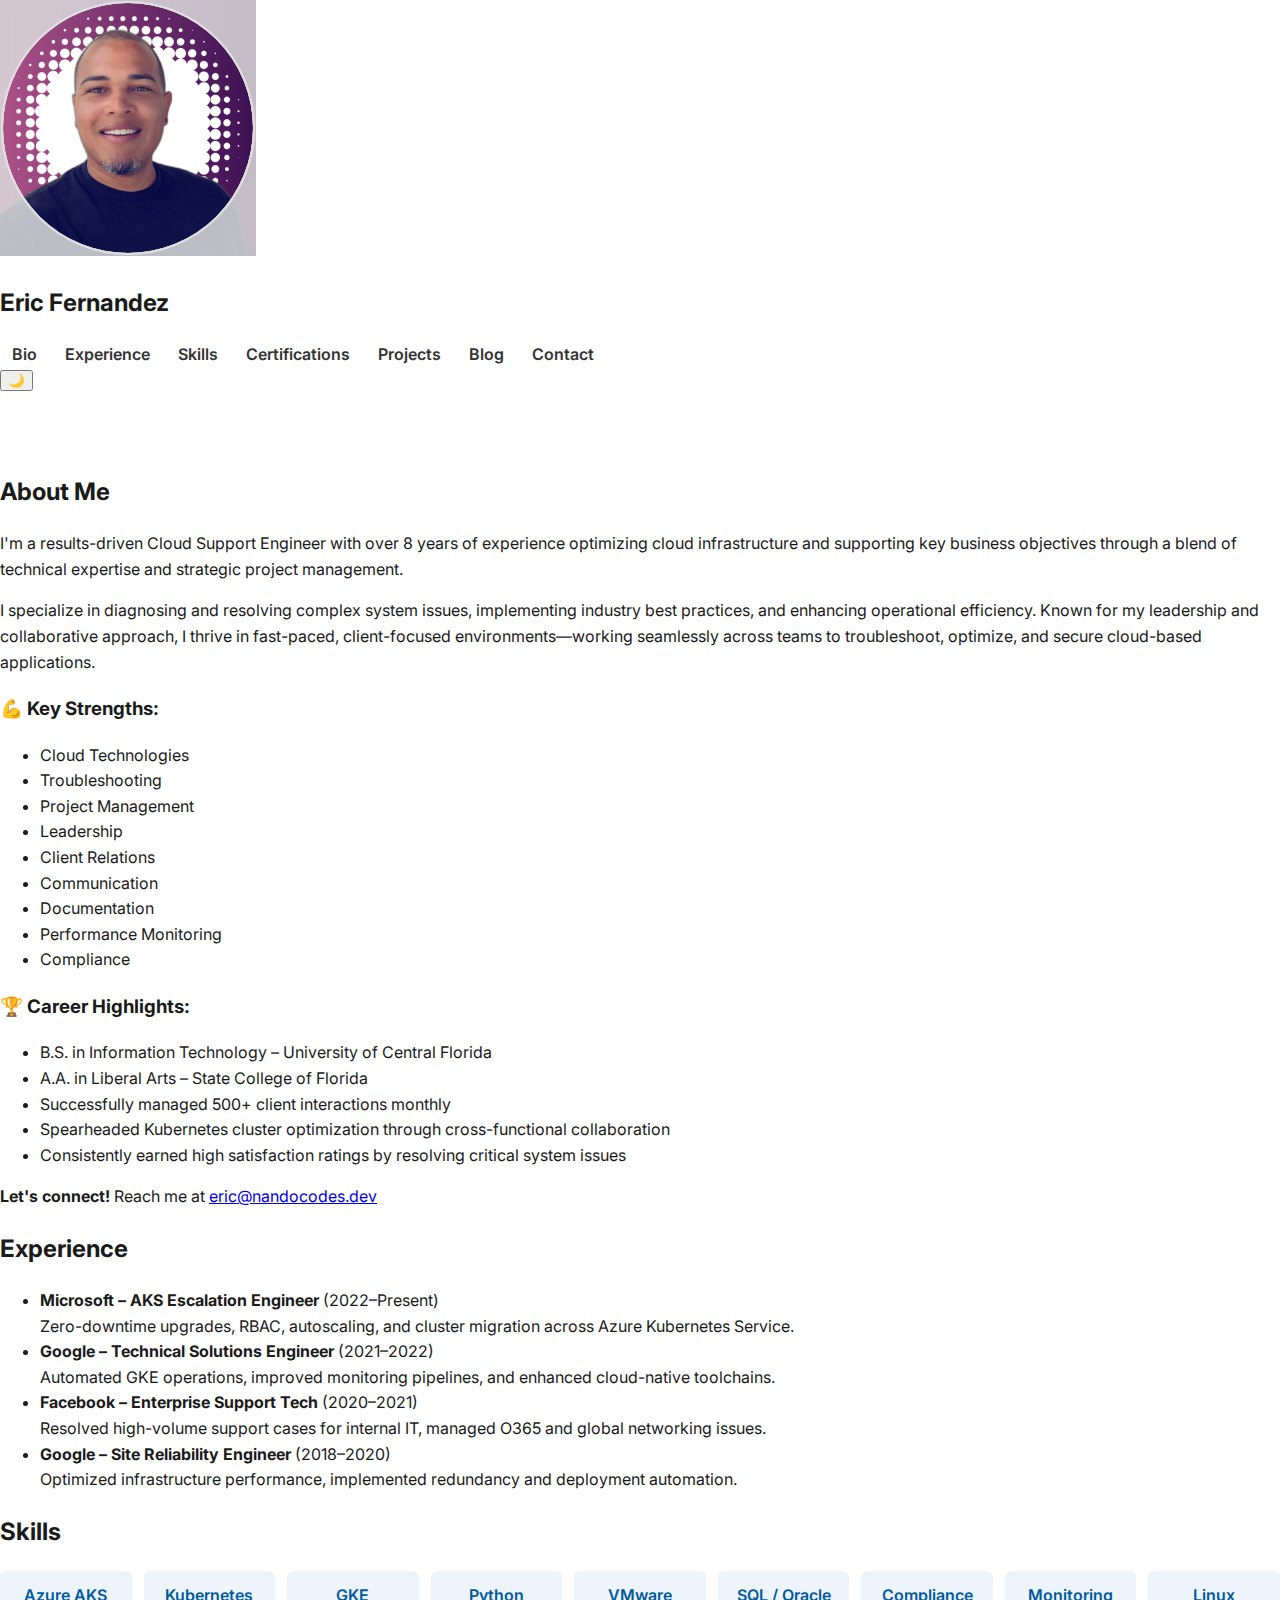
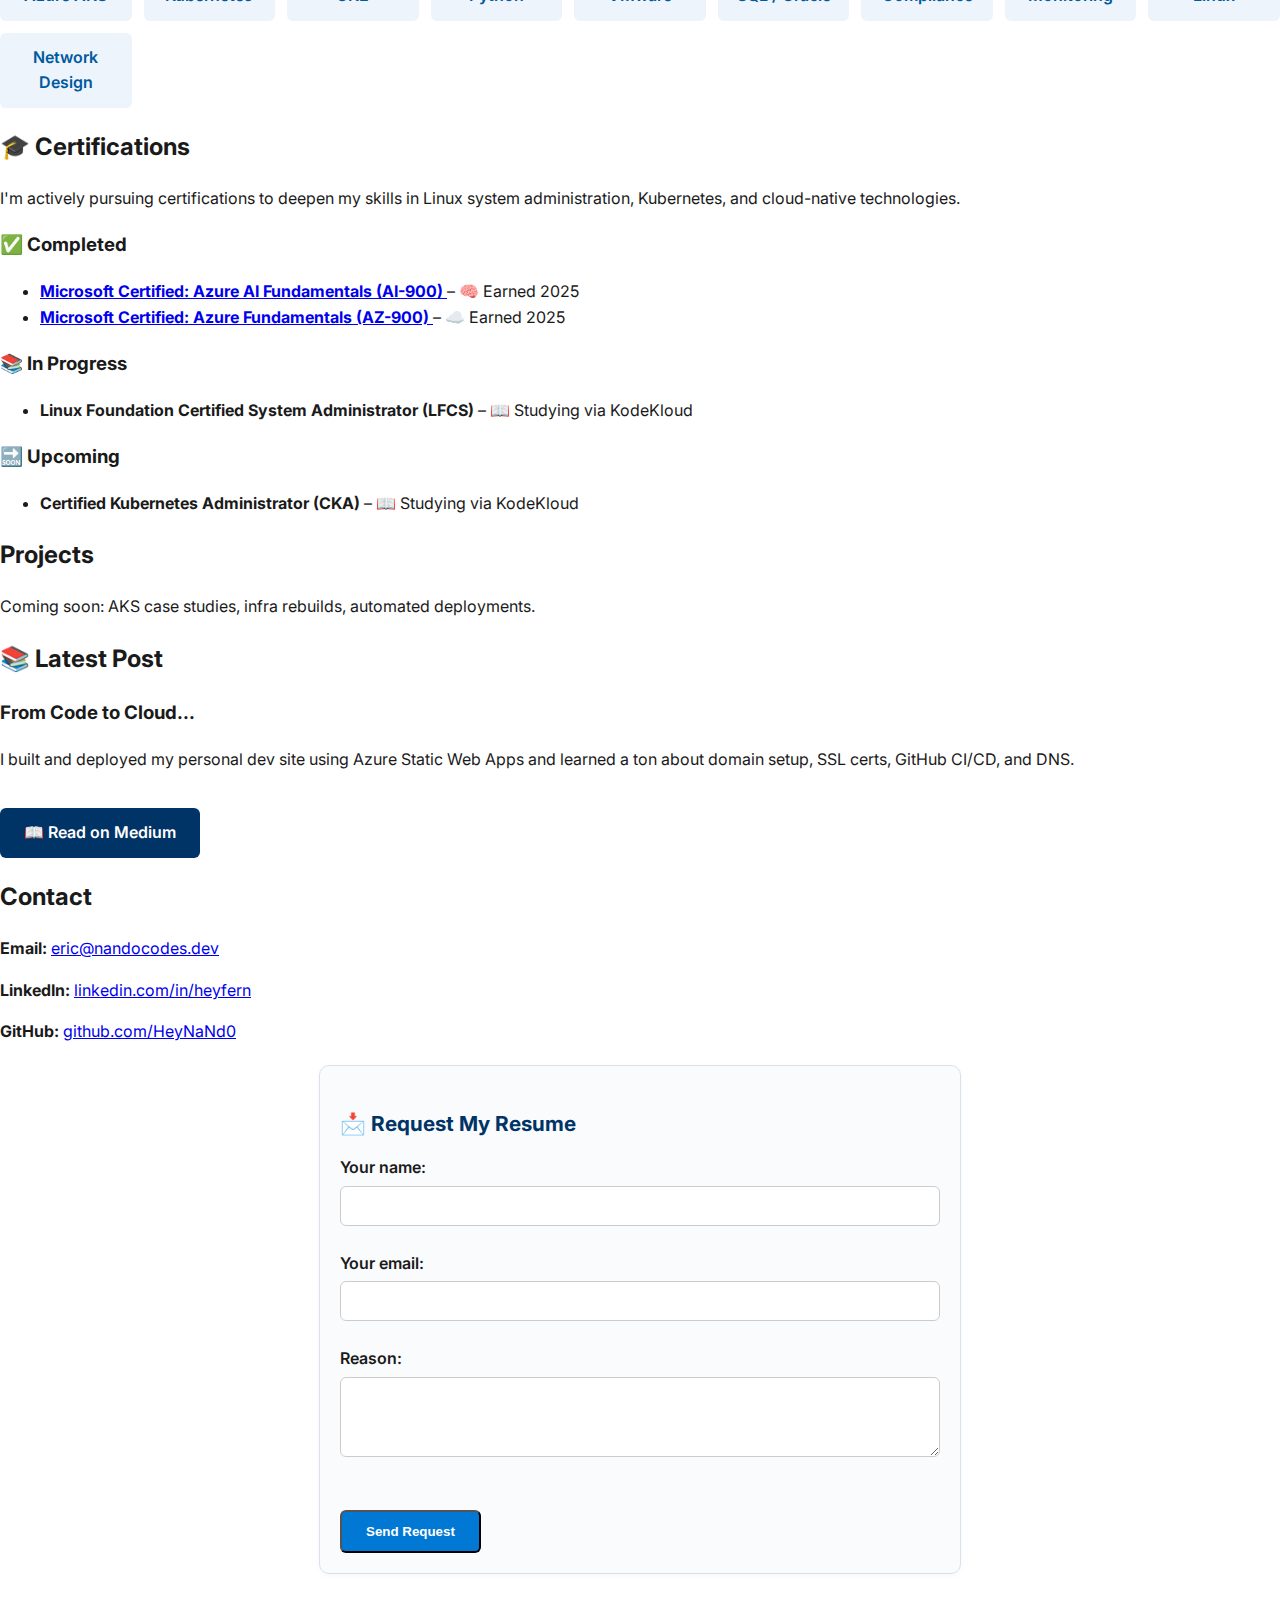
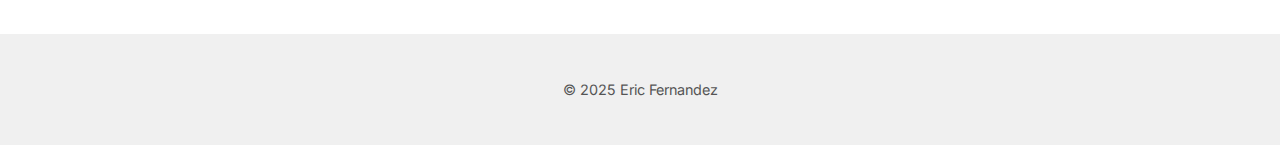
<file: index.html>
<!DOCTYPE html>
<html lang="en">

<head>
  <meta charset="UTF-8" />
  <meta name="viewport" content="width=device-width, initial-scale=1.0" />
  <title>Eric Fernandez | Cloud Support Engineer</title>

  <!-- Fonts -->
  <link rel="preconnect" href="https://fonts.googleapis.com">
  <link rel="preconnect" href="https://fonts.gstatic.com" crossorigin>
  <link href="https://fonts.googleapis.com/css2?family=Inter:wght@400;600;800&display=swap" rel="stylesheet">

  <!-- Styles & Scripts -->
  <link rel="stylesheet" href="css/style.css" />
  <script defer src="js/script.js"></script>

  <!-- Favicons -->
  <link rel="icon" type="image/png" href="images/favicon/favicon-96x96.png" sizes="96x96" />
  <link rel="icon" type="image/svg+xml" href="images/favicon/favicon.svg" />
  <link rel="shortcut icon" href="images/favicon/favicon.ico" />
  <link rel="apple-touch-icon" sizes="180x180" href="images/favicon/apple-touch-icon.png" />
  <link rel="manifest" href="images/favicon/site.webmanifest" />
</head>

<body>
  <div class="app-container">
    <aside class="sidebar">
      <!-- Profile Image -->
      <img src="images/me.png" alt="Eric Fernandez" class="profile-pic" />

      <!-- Name -->
      <h2>Eric Fernandez</h2>

      <!-- Navigation -->
      <nav>
        <a href="#" data-section="bio">Bio</a>
        <a href="#" data-section="experience">Experience</a>
        <a href="#" data-section="skills">Skills</a>
        <a href="#" data-section="certifications">Certifications</a> <!-- 👈 New link -->
        <a href="#" data-section="projects">Projects</a>
        <a href="#" data-section="blog">Blog</a>
        <a href="#" data-section="contact">Contact</a>
      </nav>

      <!-- Dark Mode Toggle -->
      <button id="darkModeToggle" aria-label="Toggle dark mode">🌙</button>
    </aside>


    <main class="content-area">
      <section id="bio" class="content-section active">
        <h2>About Me</h2>
        <p>
          I'm a results-driven Cloud Support Engineer with over 8 years of experience optimizing cloud infrastructure
          and supporting key business objectives through a blend of technical expertise and strategic project
          management.
        </p>
        <p>
          I specialize in diagnosing and resolving complex system issues, implementing industry best practices, and
          enhancing operational efficiency. Known for my leadership and collaborative approach, I thrive in fast-paced,
          client-focused environments—working seamlessly across teams to troubleshoot, optimize, and secure cloud-based
          applications.
        </p>
        <h3>💪 Key Strengths:</h3>
        <ul>
          <li>Cloud Technologies</li>
          <li>Troubleshooting</li>
          <li>Project Management</li>
          <li>Leadership</li>
          <li>Client Relations</li>
          <li>Communication</li>
          <li>Documentation</li>
          <li>Performance Monitoring</li>
          <li>Compliance</li>
        </ul>
        <h3>🏆 Career Highlights:</h3>
        <ul>
          <li>B.S. in Information Technology – University of Central Florida</li>
          <li>A.A. in Liberal Arts – State College of Florida</li>
          <li>Successfully managed 500+ client interactions monthly</li>
          <li>Spearheaded Kubernetes cluster optimization through cross-functional collaboration</li>
          <li>Consistently earned high satisfaction ratings by resolving critical system issues</li>
        </ul>
        <p><strong>Let's connect!</strong> Reach me at <a href="mailto:eric@nandocodes.dev">eric@nandocodes.dev</a></p>
      </section>

      <section id="experience" class="content-section">
        <h2>Experience</h2>
        <ul>
          <li><strong>Microsoft – AKS Escalation Engineer</strong> (2022–Present)<br />Zero-downtime upgrades, RBAC,
            autoscaling, and cluster migration across Azure Kubernetes Service.</li>
          <li><strong>Google – Technical Solutions Engineer</strong> (2021–2022)<br />Automated GKE operations, improved
            monitoring pipelines, and enhanced cloud-native toolchains.</li>
          <li><strong>Facebook – Enterprise Support Tech</strong> (2020–2021)<br />Resolved high-volume support cases
            for internal IT, managed O365 and global networking issues.</li>
          <li><strong>Google – Site Reliability Engineer</strong> (2018–2020)<br />Optimized infrastructure performance,
            implemented redundancy and deployment automation.</li>
        </ul>
      </section>

      <section id="skills" class="content-section">
        <h2>Skills</h2>
        <ul class="skills-grid">
          <li>Azure AKS</li>
          <li>Kubernetes</li>
          <li>GKE</li>
          <li>Python</li>
          <li>VMware</li>
          <li>SQL / Oracle</li>
          <li>Compliance</li>
          <li>Monitoring</li>
          <li>Linux</li>
          <li>Network Design</li>
        </ul>
      </section>

      <section id="certifications" class="content-section">
        <h2>🎓 Certifications</h2>
        <p>I'm actively pursuing certifications to deepen my skills in Linux system administration, Kubernetes, and
          cloud-native technologies.</p>
        <h3>✅ Completed</h3>
        <ul>
          <li>
            <strong>
              <a href="https://learn.microsoft.com/api/credentials/share/en-us/NaNdoC0des/E75CB7606E3F4D8B?sharingId=2ECDA82A0B26EBD2"
                target="_blank" rel="noopener noreferrer">
                Microsoft Certified: Azure AI Fundamentals (AI-900)
              </a>
            </strong> – 🧠 Earned 2025
          </li>
          <li>
            <strong>
              <a href="https://learn.microsoft.com/api/credentials/share/en-us/NaNdoC0des/167B2355347D5542?sharingId=2ECDA82A0B26EBD2"
                target="_blank" rel="noopener noreferrer">
                Microsoft Certified: Azure Fundamentals (AZ-900)
              </a>
            </strong> – ☁️ Earned 2025
          </li>
        </ul>

        <h3>📚 In Progress</h3>
        <ul>
          <li><strong>Linux Foundation Certified System Administrator (LFCS)</strong> – 📖 Studying via KodeKloud</li>
        </ul>

        <h3>🔜 Upcoming</h3>
        <ul>
          <li><strong>Certified Kubernetes Administrator (CKA)</strong> – 📖 Studying via KodeKloud</li>
        </ul>
      </section>



      <section id="projects" class="content-section">
        <h2>Projects</h2>
        <p>Coming soon: AKS case studies, infra rebuilds, automated deployments.</p>
      </section>

      <section id="blog" class="content-section">
        <h2>📚 Latest Post</h2>
        <h3>From Code to Cloud...</h3>
        <p>I built and deployed my personal dev site using Azure Static Web Apps and learned a ton about domain setup,
          SSL certs, GitHub CI/CD, and DNS.</p>
        <a class="button" href="https://medium.com/@0H_b0yy" target="_blank">📖 Read on Medium</a>
      </section>

      <section id="contact" class="content-section">
        <h2>Contact</h2>
        <p><strong>Email:</strong> <a href="mailto:eric@nandocodes.dev">eric@nandocodes.dev</a></p>
        <p><strong>LinkedIn:</strong> <a href="https://linkedin.com/in/heyfern"
            target="_blank">linkedin.com/in/heyfern</a></p>
        <p><strong>GitHub:</strong> <a href="https://github.com/HeyNaNd0" target="_blank">github.com/HeyNaNd0</a></p>

        <form id="resumeForm" action="https://formspree.io/f/YOUR-ID" method="POST" class="resume-request-form">
          <h3>📩 Request My Resume</h3>
          <label>Your name:<input type="text" name="name" required></label>
          <label>Your email:<input type="email" name="_replyto" required></label>
          <label>Reason:<textarea name="message"></textarea></label>
          <button type="submit" class="button resume-button">Send Request</button>
        </form>
        <div id="formSuccess" style="display:none;">✅ Request sent!</div>
      </section>
    </main>
  </div>

  <footer>
    <p>&copy; 2025 Eric Fernandez</p>
  </footer>
</body>

</html>
</file>
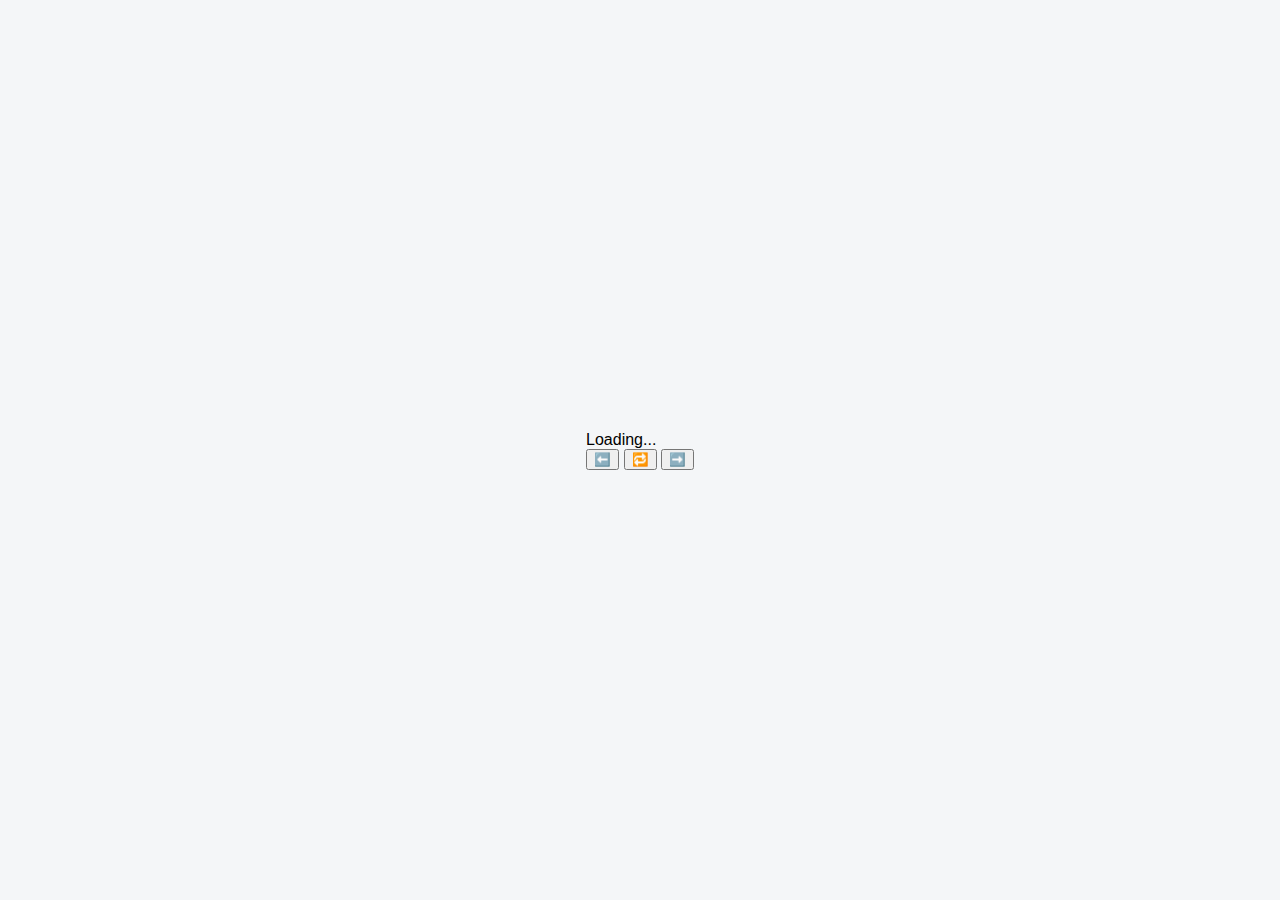
<file: flashcards/index.html>
<!DOCTYPE html>
<html lang="en">
<head>
    <meta charset="UTF-8"/>
    <meta name="viewport" content="width=device-width, initial-scale=1.0"/>
    <title>Flashcards - NaNdoCodes</title>
    <link rel="stylesheet" href="css/flashcards.css" />
</head>
<body>
    <div class="flashcards-container">
        <div class="flashcards">
            <div id="card-content">Loading...</div>
        </div>
        <div class="controls">
            <button id="prev">⬅️</button>
            <button id="flip">🔁</button>
            <button id="next">➡️</button>
        </div>
    </div>
    <script src="js/flashcards.js"></script>
</body>
</html>
</file>
<file: flashcards/css/flashcards.css>
body{
    font-family: 'Segoe UI', sans-serif;
    background-color: #f4f6f8;
    margin: 0;
    padding: 0;
    display: flex;
    height: 100vh;
    justify-content: center;
    align-items: center;
    flex-direction: column;
}

.flashcard-container {
    text-align: center;
}

.flashcard {
    background: #ffffff;
    color: #333;
    padding: 40px;
    width: 400px;
    max-width: 20px;
    margin-bottom: 20px;
    box-shadow: 0 8px 20px rgba(0,0,0,0.15);
    border-radius: 10px;
    font-size: 1.2rem;
    min-height: 150px;
    display: flex;
    
}
</file>
<file: css/style.css>
/* ====== Base Reset & Fonts ====== */
body {
    margin: 0;
    padding: 0;
    font-family: 'Inter', sans-serif;
    background-color: #ffffff;
    color: #1a1a1a;
    line-height: 1.6;
  }
  
  /* ====== Layout ====== */
  .container {
    width: 90%;
    max-width: 860px;
    margin: 0 auto;
    text-align: center;
  }
  
  main {
    padding: 60px 0;
  }
  
  /* ====== Hero Section ====== */
  .hero {
    background: #f4f6f8;
    padding: 60px 20px 40px;
  }
  
  .hero h1 {
    font-size: 2.6rem;
    margin: 0 0 10px;
    font-weight: 800;
  }
  
  .hero p {
    font-size: 1.2rem;
    font-weight: 400;
    color: #333;
    margin-bottom: 30px;
  }
  
  nav {
    margin-top: 20px;
  }
  
  nav a {
    color: #333;
    text-decoration: none;
    margin: 0 12px;
    font-weight: 600;
    position: relative;
  }
  
  nav a::after {
    content: "";
    display: block;
    width: 0;
    height: 2px;
    background: #0078D4;
    transition: width 0.3s;
    position: absolute;
    bottom: -4px;
    left: 0;
  }
  
  nav a:hover::after {
    width: 100%;
  }
  
  /* ====== Sections ====== */
  .section {
    padding: 60px 20px;
  }
  
  .card {
    background: #ffffff;
    border-radius: 10px;
    padding: 40px;
    margin: 40px auto;
    box-shadow: 0 2px 8px rgba(0, 0, 0, 0.03);
  }
  
  /* ====== Skills Grid ====== */
  .skills-grid {
    display: grid;
    grid-template-columns: repeat(auto-fit, minmax(120px, 1fr));
    gap: 12px;
    margin-top: 20px;
    padding: 0;
  }
  
  .skills-grid li {
    background: #eef4fb;
    border-radius: 6px;
    padding: 12px;
    text-align: center;
    font-weight: 600;
    color: #005a9e;
    list-style: none;
  }
  
  /* ====== Buttons ====== */
  .button {
    display: inline-block;
    margin-top: 20px;
    padding: 12px 24px;
    background: #003366;
    color: white;
    text-decoration: none;
    border-radius: 6px;
    font-weight: 600;
    transition: background 0.3s ease, transform 0.2s ease;
  }
  
  .resume-button {
    background: #0078D4;
  }
  
  .button:hover,
  .resume-button:hover {
    background: #005a9e;
    transform: scale(1.05);
  }
  
  /* ====== Resume Form ====== */
  .resume-request-form {
    margin-top: 20px;
    padding: 20px;
    background-color: #f9fbfd;
    border: 1px solid #d9e2ec;
    border-radius: 10px;
    box-shadow: 0 2px 6px rgba(0, 0, 0, 0.03);
    max-width: 600px;
    margin-left: auto;
    margin-right: auto;
    text-align: left;
  }
  
  .resume-request-form h3 {
    font-size: 1.3rem;
    margin-bottom: 15px;
    color: #003366;
  }
  
  .resume-request-form label {
    display: block;
    margin-bottom: 10px;
    font-weight: 600;
  }
  
  .resume-request-form input,
  .resume-request-form textarea {
    width: 100%;
    padding: 10px;
    border: 1px solid #ccc;
    border-radius: 6px;
    font-size: 1rem;
    margin-top: 5px;
    margin-bottom: 15px;
    box-sizing: border-box;
  }
  
  .resume-request-form textarea {
    resize: vertical;
    min-height: 80px;
  }
  
  #formSuccess {
    text-align: center;
    margin-top: 20px;
    font-weight: bold;
    color: green;
    font-size: 1.1rem;
  }
  
  /* ====== Footer ====== */
  footer {
    text-align: center;
    padding: 30px 0;
    background: #f0f0f0;
    font-size: 0.9em;
    color: #555;
  }
  
  /* ====== Responsive ====== */
  @media (max-width: 600px) {
    nav a {
      display: block;
      margin: 10px 0;
    }
  
    .card {
      padding: 20px;
    }
  
    .hero h1 {
      font-size: 2.2rem;
    }
  
    .resume-request-form {
      padding: 15px;
    }
  }
</file>
